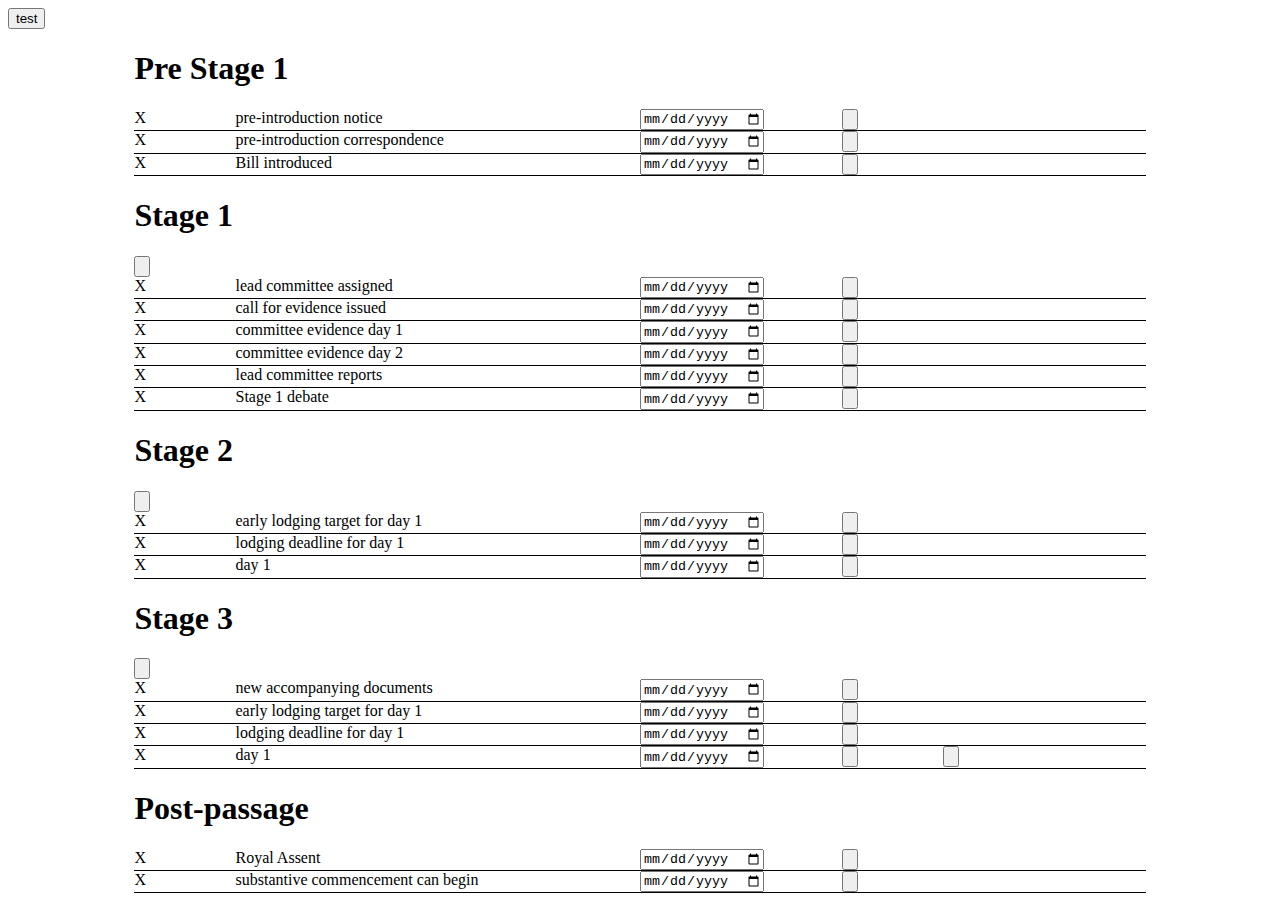
<file: billDatesCalculator.html>
<html>
<head>
<style>
#timelineContainer {
  width:80%;
  margin-left:auto;
  margin-right:auto;
}
.milestoneContainer {
  display:grid;
  grid-template-columns: repeat(10, 1fr);
  border-bottom: 1px solid black;;
}
.milestoneLockStatus {
  grid-column: 1/2;
}
.milestoneName {
  grid-column: 2/6;
}
.milestoneDateArea {
  grid-column: 6/8;
}
.milestoneSettingsBtnContainer {
  grid-column: 8/9;
}
.milestoneSettingsArea {
  display:none;
  grid-column: 1/9;
}
#calendarContainer {
  width:40%;
  margin-left:auto;
  margin-right:auto;
  display:grid;
  grid-template-columns: repeat(7, 1fr);
}
.monthPicker {
  grid-column: 2 / 5;
}
.yearPicker {
  grid-column: 6 / 8;
}
#hiddenStorage {
  display:none;
}
.calculationRule > input {
  width:3em;
}
</style>
<script>
function toggleSettings(milestoneId) {
  const target = document.getElementById("settingsArea_" + milestoneId)
  if (target.style.display == "none" || target.style.display == "") {
     target.style.display = "block"
  } else {
     target.style.display = "none"
  }
}

/* --------- prototyping, not made much progress -----
function drawCalendar() {
  let selectedYear = document.getElementById("selectedYear").value
  let selectedMonth = document.getElementById("selectedMonth").value
  let daysInMonth = new Date(selectedYear, selectedMonth, 0).getDate()
  let firstDayOfMonth = new Date(selectedYear, (selectedMonth - 1), 1).getDay()
  if (firstDayOfMonth != 0) {
    firstDayOfMonth -= 1
  } else {
    firstDayOfMonth = 6
  }
  let previousDates = document.getElementsByClassName("day")
  while (previousDates.length > 0) {
    previousDates[0].remove()
  }
  for (let i = 1 - firstDayOfMonth; i <= daysInMonth; i++) {
    let newDiv = document.createElement("div")
    if (i >= 1) {
      newDiv.innerHTML = i
    }
    newDiv.classList.add("day")
    document.getElementById("calendarContainer").appendChild(newDiv)
  }
}
------------- */

function createMilestone(milestoneInfo) {
  const arrInfo = milestoneInfo.split(",")
  const id = arrInfo[0]
  const displayName = arrInfo[1]
  const stage = arrInfo[2]
  const isProceedingsDay = arrInfo[3]
  let strClass = "milestoneContainer"
  if (isProceedingsDay == "true") {
    strClass += " proceedingsDay"
  }
  const newMilestone = document.createElement("div")
  newMilestone.className = strClass
  newMilestone.id = id
  newMilestone.innerHTML = getMilestoneContent(displayName, id)
  if (isProceedingsDay == "true" && stage == "stage-1") {
    document.getElementById("container-" + stage).insertBefore(newMilestone, document.getElementById("leadRpt"))
  } else {
    document.getElementById("container-" + stage).appendChild(newMilestone)
  }
}

function getMilestoneContent(displayName,id) {
  const bits = []
  bits.push("<div id='lock_" + id + "' class='milestoneLockStatus'>X</div>")
  bits.push("<div id='displayName_" + id + "' class='milestoneName'>" + displayName + "</div>")
  bits.push("<div id='date_" + id + "' class='milestoneDateArea'><input type='date'></input></div>")
  bits.push("<div id='settingsBtnContainer_" + id + "' class='milestoneSettingsBtnContainer'><input type='button' onclick='toggleSettings(\"" + id + "\")'></input></div>")
  if (id.indexOf("_proceedings_") > 0 && document.getElementsByClassName("proceedingsDay").length > 2) {
    bits.push("<div id='remove_" + id + "' class='milestoneRemove'><input type='button' onclick='removeProceedingsDay(\"" + id + "\")'></input></div>")
  }
  bits.push("<div id='settingsArea_" + id + "' class='milestoneSettingsArea'></div>")
  return bits.join("") 
}


/* --- deprecated, replaced by createMilestone --
function newMilestone(milestone) {
  const arrInfo = milestone.split(",")
  const id = arrInfo[0]
  const displayName = arrInfo[1]
  const stage = arrInfo[2]
  const newMilestone = document.createElement("div")
  let strClass = "milestoneContainer"
  if (id.indexOf("_proceedings_") >=0) {
    strClass += " proceedingsDay"
  }
  newMilestone.className = strClass
  newMilestone.id = id
  newMilestone.innerHTML = newElementInner(displayName,id)
  if (id.indexOf("_proceedings_") > 0 && stage == "stage1") {
    document.getElementById(stage).insertBefore(newMilestone, document.getElementById("leadRpt"))
  } else {
    document.getElementById(stage).appendChild(newMilestone)
  }
}
-------*/


/* ----------- deprecated, replaced by injectCalculationRules ----
function populateInfo(targets) {
  //create array of milestones on which to operate
  let targetsArray = []
  if (targets == "all") {
    const allMilestones = document.getElementsByClassName("milestoneContainer")
    for (x in allMilestones) {
      if (allMilestones[x].id != undefined) {
        targetsArray.push(allMilestones[x].id)
      }
    }
  } else {
  }
  //loop that array, updating info for everything in it
  for (x in targetsArray) {
    let strInfo = "info" 
    let target = document.getElementById("info_" + id)
    if (id == "pre-introNotice") {
        strInfo = createControl("Notice to be given 5 weeks before [introduction].")
    } else if (id == "pre-introLetter") {
        strInfo = createControl("Correspondence to be sent 3 weeks before [introduction].") 
    } else if (id == "introduction") {
        strInfo = createControl("Introduction can only happen on a day the Chamber Desk is open.")
    } else if (id == "leadCmtAssign") {
        strInfo = createControl("Happens on the Tuesday after [introduction].")
    } else if (id == "evidenceCall") {
        strInfo = createControl("Happens 1 weeks after [leadCmtAssign]")
    } else if (id.indexOf("_proceedings_") > 0) {
        if (document.getElementById(id).parentNode.id == "stage1") {
          if (document.getElementById("displayName" + id).getElementsByClassName("dayCount")[0].innerText == "1") {
            strInfo = createControl("Happens 3 months after [evidenceCall].")
          } else {
            strInfo = createControl("Happens 1 weeks after " + document.getElementById(id).previousSibling.id)
          }
        }
    }
    target.innerHTML = strInfo
  }
}
-----------------*/

/* ---------- deprecated ---------
function createControl(plainStr) {
  const uId = "id" + getUID()
  const unitTypeOptionsArray = ['days','weeks','months']
  let unitTypeOptions = ""
  let ruleType = "possibilityRule"
  let rEx = /\d+/g
  let match = plainStr.match(rEx)
  if (match != null) {
    plainStr = plainStr.replace(match, "<input type='number' id='" + uId + "_units' value='" + match + "'>")
  }
  rEx = /\b(?:days|weeks|months)\b/
  match = plainStr.match(rEx)
  if (match !=null) {
    for (let i = 0; i < unitTypeOptionsArray.length; i++) {
      unitTypeOptions += "<option value='" + unitTypeOptionsArray[i] + "'"
      if (unitTypeOptionsArray[i] == match) {
        unitTypeOptions += " selected"
      }
      unitTypeOptions += ">" + unitTypeOptionsArray[i] + "</option>" 
    }
  } 
  plainStr = plainStr.replace(match, "<select id='" + uId + "_unitsType' value='" + match + "'>" + unitTypeOptions + "</select>")
  rEx = /\b(?:before|after)\b/
  match = plainStr.match(rEx)
  if (match != null) {
    plainStr = plainStr.replace(match, "<span id='" + uId + "_direction'>" + match + "</span>")
    ruleType = "freestandingRule"
  }
  rEx = /\[.*?\]/
  match = plainStr.match(rEx)
  if (match != null) {
    plainStr = plainStr.replace(match, "<span id='" + uId + "_linkedMilestone' linkedMsId='" + match[0].substr(1, (match[0].length - 2)) + "'>" + match[0].substr(1, (match[0].length - 2)) + "</span>")
  }
  let strOutput = "<div class='calculationInstruction " + ruleType + "' id='" + uId + "'>"
  strOutput += plainStr
  strOutput += "</div>"
  return strOutput
}
------------------- */

/* ------------------ proto not in active dev ---------      
function calculateDate(milestone) {
  //read milestone's info for how to derive, for now treat all milestones as resting on only one assumptions statement
  const id = document.getElementById("info_" + milestone).firstChild.id
  const linkedMilestone = document.getElementById(id + "_linkedMilestone").getAttribute("linkedMsId")
  const linkedMsDate = document.getElementById("date_" + linkedMilestone).firstChild.value
  if (linkedMsDate != "") { 
    let days = document.getElementById(id + "_units").value
    let unitsType = document.getElementById(id + "_unitsType").value
    if (unitsType == "weeks") {
      days = days * 7
    } else if (unitsType == "months") {
      days = days * 31
    }
    let calculatedDate = new Date(linkedMsDate) 
    if (document.getElementById(id + "_direction").innerHTML == "before") {
      calculatedDate.setDate(calculatedDate.getDate() - days)
    } else {
      calculateDate.setDate(calculatedDate.getDate() + days)
    }
    document.getElementById("date_" + milestone).firstChild.value = calculatedDate.toISOString().split('T')[0]
  }
}
----------------- */

/* -------------- proto not in active dev -----------
function runCalculations(callingMilestone) {
  const allMilestones = document.getElementsByClassName("milestoneContainer")
  for (x in allMilestones) {
    if (allMilestones[x].id != undefined) {
      alert(allMilestones[x].id + ": " + allMilestones[x].parentNode.className)
    }
  }
}
----------------- */

function getUID() {
  const idNumber = document.getElementById("uIdCount").innerHTML
  document.getElementById("uIdCount").innerHTML = parseInt(idNumber) + 1
  return idNumber.toString()
}

function addProceedingsDay(stage) {
  let milestonesRequired = 1
  if (stage != "stage-1") {
    milestonesRequired = 3
  }
  let displayName = ""
  let idNumber = getUID()
  let isProceedingsDay = "false"
  let dayNum = document.getElementById("container-" + stage).getElementsByClassName("proceedingsDay").length + 1
  for (let i = milestonesRequired; i > 0; i--) {
    let id = stage
    if (i == 1) {
      isProceedingsDay = "true"
      id += "_proceedings_d"
      if (stage == "stage-1") {
        displayName = "committee evidence day"
      } else {
        displayName = "day"
      }
    } else if (i == 2) {
      id += "_lodge_NSG_d"
      displayName = "lodging deadline for day"
    } else {
      id += "_lodge_SG_d"
      displayName = "early lodging target for day"
    }
    displayName += " <span class='dayCount'>" + dayNum + "</span>"
    id += idNumber
    createMilestone(id + "," + displayName + "," + stage + "," + isProceedingsDay)
  }
}

/* ----------- proto not in active dev ------------
function removeProceedingsDay(inTarget) {
  const stage = inTarget.substr(1,1)
  document.getElementById(inTarget).remove()
  if (stage != "1") {
    let nTarget = inTarget.replace("_proceedings_", "_lodge_SG_")
    document.getElementById(nTarget).remove()
    nTarget = inTarget.replace("_proceedings_", "_lodge_NSG_")
    document.getElementById(nTarget).remove()
  }
  const dayCounts = document.getElementById("stage" + stage).getElementsByClassName("dayCount")
  let dayCountsPerMilestone = 3
  if (stage == "1") {
    dayCountsPerMilestone = 1
  }
  if (dayCounts.length > dayCountsPerMilestone) {
    let dayCounter = 1
    let substitutionCounter = 1
    for (let targetText in dayCounts) {
      dayCounts[targetText].innerHTML = dayCounter
      substitutionCounter++
      if (substitutionCounter > dayCountsPerMilestone) {
        dayCounter++
        substitutionCounter = 1
      }
    } 
  }
}
-------------------- */

function init() {
  const strMilestones = "pre-introNotice,pre-introduction notice,stage-0,false\
|pre-introLetter,pre-introduction correspondence,stage-0,false\
|introduction,Bill introduced,stage-0,false\
|leadCmtAssign,lead committee assigned,stage-1,false\
|evidenceCall,call for evidence issued,stage-1,false\
|leadRpt,lead committee reports,stage-1,false\
|st1deb,Stage 1 debate,stage-1,false\
|rAccDocs,new accompanying documents,stage-3,false\
|ra,Royal Assent,stage-9,false\
|commence,substantive commencement can begin,stage-9,false"

 const strCalculationRules = "relative,pre-introNotice,5,weeks,before,introduction,noRecess,hasReciprocal\
 |closedRule,pre-introNotice,noOfficeClosed\
 |relative,pre-introLetter,3,weeks,before,introduction,noRecess,hasReciprocal\
 |relative,leadCmtAssign,1,weeks,after,introduction,none,hasReciprocal\
 |dayRule,leadRpt,mon-tue-wed-thur-fri\
 |relative,evidenceCall,3,months,before,stage-1_proceedings_FIRST,none,hasReciprocal\
 |dayRule,stage-1_proceedings_FIRST,tue"

  const arrMilestones = strMilestones.split("|")
  arrMilestones.forEach(createMilestone)
  for (let i = 0; i < 2; i++) {
    addProceedingsDay("stage-1")
  }
  addProceedingsDay("stage-2")
  addProceedingsDay("stage-3")

  const arrRules = strCalculationRules.split("|")
  arrRules.forEach(injectCalculationRule) 
}

function injectCalculationRule(ruleInfo) {
  let ruleContent = "" 
  const ruleInfoArray = ruleInfo.split(",")
  const ruleType = ruleInfoArray[0].trim()
  let milestone1 = ruleInfoArray[1].trim()
  if (milestone1.indexOf("_FIRST") > 0 || milestone1.indexOf("_LAST") > 0) {
    milestone1 = getFirstOrLastProceedingsDay(milestone1)
  }
  let ruleId = ""
  let addReciprocal = ""
  if (ruleType == "relative") {
    addReciprocal = ruleInfoArray[7].trim()
    if (addReciprocal == "hasReciprocal") {
      addReciprocal = "true"
    } else {
      addReciprocal = "false"
    }
    if (addReciprocal == "false") {
      ruleId = parseInt(document.getElementById("uIdCount").innerHTML) - 1
      ruleId = "rule-" + ruleId.toString() + "-R"
    } else {
      ruleId = "rule-" + getUID()
    }
    const periodNum = ruleInfoArray[2].trim()
    const periodType = ruleInfoArray[3].trim()
    let direction = ruleInfoArray[4].trim()
    const milestone2 = ruleInfoArray[5].trim()
    const countingRestrictions = ruleInfoArray[6].trim()
    ruleContent = getRelativeRuleContent(ruleId,periodNum,periodType,direction,milestone2,countingRestrictions) 
  } else if (ruleType =="closedRule") {
    ruleId = "rule-" + getUID()
    ruleContent = getClosedRuleContent(ruleId,ruleInfoArray[2].trim()) 
  } else if (ruleType =="dayRule") {
    ruleId = "rule-" + getUID()
    ruleContent = getDayRuleContent(ruleId,ruleInfoArray[2].trim())
  }
  let newRule = document.createElement("div")
  newRule.id = ruleId
  newRule.classList.add("calculationRule")
  newRule.classList.add(ruleType)
  newRule.innerHTML = ruleContent
  document.getElementById("settingsArea_" + milestone1).appendChild(newRule)
  if (ruleType == "relative") {
    if (addReciprocal == "true") {
      createReciprocalRule(ruleInfo)
    }
  }
}

function getDisplayName(inputId) {
  let id = inputId
  if (inputId.indexOf("_FIRST") > 0 || inputId.indexOf("_LAST") > 0) { 
    id = getFirstOrLastProceedingsDay(inputId)
  }
  return document.getElementById("displayName_" + id).innerHTML
}

function getDayRuleContent(ruleId,chosenDays) {
  const daysArray = ["mon","tue","wed","thu","fri","sat","sun"]
  let checkboxId = ""
  let strRule = "can happen on "
  for (let i = 0; i < 7; i++) {
    checkboxId = daysArray[i] + "-" + ruleId
    strRule += "<input type='checkbox' id='" + checkboxId + "' "
    if (chosenDays.indexOf(daysArray[i]) >= 0) {
      strRule += "checked "
    }
    strRule += "value='" + daysArray[i] + "'>"
    strRule += "<label for='" + checkboxId + "'>" + daysArray[i] + "</label>"
  }
  return strRule
}

function mirrorReciprocal(ruleId) {
  const callingRule = ruleId.toString()
  let recipRule = ruleId
  if (recipRule.indexOf("-R") > 0) {
    recipRule = recipRule.slice(0,recipRule.indexOf("-R"))
  } else {
    recipRule = recipRule + "-R"
  }
  const periodNum = document.getElementById("periodNum-" + callingRule).value
  const periodType = document.getElementById("periodType-" + callingRule).value
  const milestone2 = document.getElementById("refPoint-" + recipRule).getAttribute("data-targetId")
  let direction = "before"
  if (document.getElementById("direction-" + callingRule).innerHTML == "before") {
    direction = "after"
  }
  const countingRestrictions = document.getElementById("countRestrict-" + callingRule).value
  const newRuleContent = getRelativeRuleContent(recipRule,periodNum,periodType,direction,milestone2,countingRestrictions)
  document.getElementById(recipRule).innerHTML = newRuleContent 
}

function getFirstOrLastProceedingsDay(inputId) {
  const stage = inputId.slice(0,inputId.indexOf("_"))
  let position = "last"
  if (inputId.indexOf("_FIRST") > 0) {
    position = "first"
  }
  const relevantProceedingsDays = document.getElementById("container-" + stage).getElementsByClassName("proceedingsDay")
  if (position == "first") {
    strDayId = relevantProceedingsDays[0].id
  } else if (position == "last") {
    strDayId = relevantProceedingsDays[relevantProceedingsDays.length - 1].id
  }
  return strDayId
}

function getRelativeRuleContent(ruleId,periodNum,periodType,direction,milestone2,countingRestrictions) {
  let strRule = "happens <input type='number' onchange='mirrorReciprocal(\"" + ruleId + "\")' id='periodNum-" + ruleId + "' value=" + periodNum + "> "
  let periodOptions = ""
  const periodTypes = ['days','weeks','months']
  for (let i = 0; i < periodTypes.length; i++) {
    periodOptions += "<option value='" + periodTypes[i] + "'"
    if (periodType == periodTypes[i]) {
      periodOptions += " selected"
    }
    periodOptions += ">" + periodTypes[i] + "</option>"
  }
  strRule += "<select id='periodType-" + ruleId + "' onchange='mirrorReciprocal(\"" + ruleId + "\")'>" + periodOptions + "</select> "
  strRule += "<span id='direction-" + ruleId + "'>" + direction + "</span>"
  strRule += " <span id='refPoint-" + ruleId + "' data-targetId='" + milestone2 + "'>" + getDisplayName(milestone2) + "</span>"
  let countRestrictOptions = ""
  const countRestrictTypes = ['none','noRecess','noOfficeClosed']
  const countRestrictExps = ['all days count','ignore recesses and dissolutons exceeding 4 days','\
  ignore days the Chamber Desk is closed']
  for (i = 0; i < countRestrictTypes.length; i++) {
    countRestrictOptions += "<option value='" + countRestrictTypes[i] + "'"
    if (countingRestrictions == countRestrictTypes[i]) {
      countRestrictOptions += " selected"
    }
    countRestrictOptions += ">" + countRestrictExps[i] + "</option>"
  }
  strRule += ", <select id='countRestrict-" + ruleId + "' onchange='mirrorReciprocal(\"" + ruleId + "\")'> " + countRestrictOptions + "</select>"
  return strRule
}

function getClosedRuleContent(ruleId,closedType) {
  let ruleExp = ""
  if (closedType == "noOfficeClosed") {
    ruleExp = "a day the Chamber Desk is closed"
  }
  let strRule = "cannot happen on "
  strRule += "<span id='closedPeriod-" + ruleId + "' value='" + closedType + "'>" + ruleExp  + "</span>"
  return strRule
}

function createReciprocalRule(ruleInfo) {
  const ruleInfoArray = ruleInfo.split(",")
  const ruleType = ruleInfoArray[0]
  const milestone2 = ruleInfoArray[1]
  const periodNum = ruleInfoArray[2]
  const periodType = ruleInfoArray[3]
  let direction = ruleInfoArray[4]
  if (direction == "after") {
    direction = "before"
  } else {
    direction = "after"
  }
  const milestone1 = ruleInfoArray[5]
  const countingRestrictions = ruleInfoArray[6]
  const ruleId = ruleInfoArray[7]
  injectCalculationRule(ruleType+","+milestone1+","+periodNum+","+periodType+","+direction+","+milestone2+","+countingRestrictions+",noReciprocal")
}

</script>
</head>
<body>
  <input type='button' value='test' onclick="getFirstOrLastProceedingsDay('stage-1','first')">
  <div id="timelineContainer">
    <div class="stageContainer" id="container-stage-0"><h1>Pre Stage 1</h1></div>
    <div class="stageContainer" id="container-stage-1"><h1>Stage 1</h1><input type="button" onclick="addProceedingsDay('1')"></input></div>
    <div class="stageContainer" id="container-stage-2"><h1>Stage 2</h1><input type="button" onclick="addProceedingsDay('2')"></input></div>
    <div class="stageContainer" id="container-stage-3"><h1>Stage 3</h1><input type="button" onclick="addProceedingsDay('3')"></input></div>
    <div class="stageContainer" id="container-stage-9"><h1>Post-passage</h1></div>
  </div>
  <div style='display:none' id="calendarContainer">
    <div class="monthPicker"><select name="selectedMonth" id="selectedMonth" onchange="drawCalendar()">
     <option value="1">January</option>
     <option value="2">February</option>
     <option value="3">March</option>
     <option value="4">April</option>
     <option value="5">May</option>
     <option value="6">June</option>
     <option value="7">July</option>
     <option value="8">August</option>
     <option value="9">September</option>
     <option value="10">October</option>
     <option value="11">November</option>
     <option value="12">December</option>
    </select></div>
    <div class="yearPicker"><select name="selectedYear" id="selectedYear" onchange="drawCalendar()">
     <option value="2021">2021</option>
     <option value="2022">2022</option>
    </select></div>
    <div>Mo</div>
    <div>Tu</div>
    <div>We</div>
    <div>Th</div>
    <div>Fr</div>
    <div>Sa</div>
    <div>Su</div>
  </div>
  <div id="hiddenStorage">
    <div id="uIdCount">0</div>
  </div>
<script>init()</script>
</body>
</html>
</file>
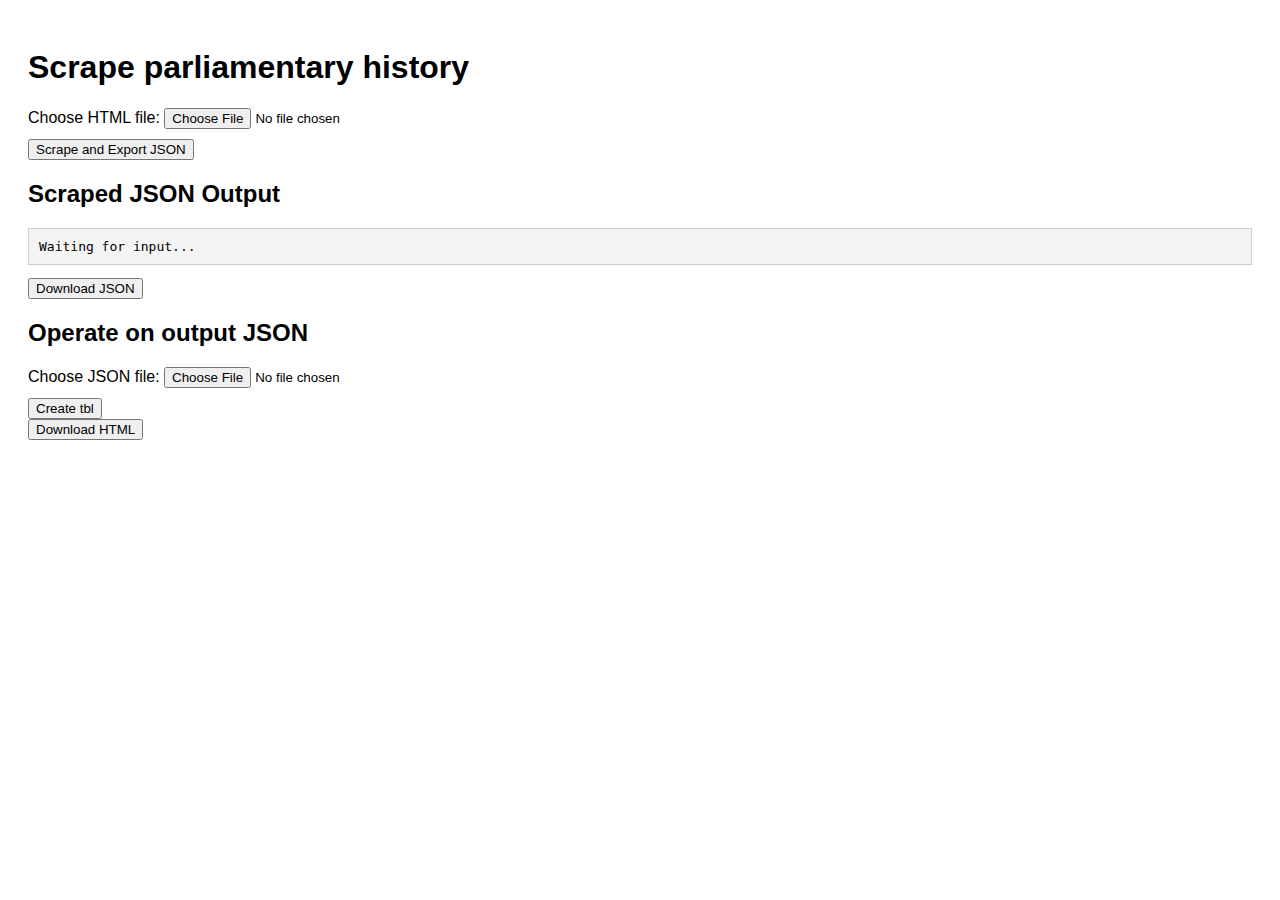
<file: parliamentary-history-scraper.html>
<!DOCTYPE html>
<html lang="en">
<head>
  <meta charset="UTF-8">
  <title>Bill Document Scraper</title>
  <link rel="stylesheet" href="parliamentary-history-scraper.css">
  <script src="parliamentary-history-scraper.js"></script>
</head>
<body>
  <h1>Scrape parliamentary history</h1>
  <label>
    Choose HTML file:
    <input type="file" id="fileInput" accept=".html,.htm" />
  </label>
  <button onclick="scrapeData()">Scrape and Export JSON</button>
  <h2>Scraped JSON Output</h2>
  <pre id="output" class="jsonOutput">Waiting for input...</pre>
  <div id="publicationsInputs"></div>
  <button onclick="downloadJsonOutput()">Download JSON</button>
  <h2>Operate on output JSON</h2>
  <label>
    Choose JSON file:
    <input type="file" id="jsonFileInput" accept=".json" />
  </label>
  <button onclick="buildHtmlTable()">Create tbl</button>
  <div id="htmlOutput"></div>
  <button onclick="downloadHtml()">Download HTML</button>
  <script>
    document.getElementById('fileInput').addEventListener('change', function (event) {
      const file = event.target.files[0];
      if (!file) return;

      const reader = new FileReader();
      reader.onload = function (e) {
        htmlContent = e.target.result;
        document.getElementById('output').textContent = "File loaded. Click 'Scrape and Export JSON'.";
      };
      reader.readAsText(file);
    })
  </script>
  <script>
     document.getElementById('jsonFileInput').addEventListener('change', function (event) {
     const file = event.target.files[0];
     if (!file) return;
      const reader = new FileReader();
      reader.onload = function (e) {
        jsonContent = e.target.result;
      };
      reader.readAsText(file);
    })
  </script>
</body>
</html>
</file>
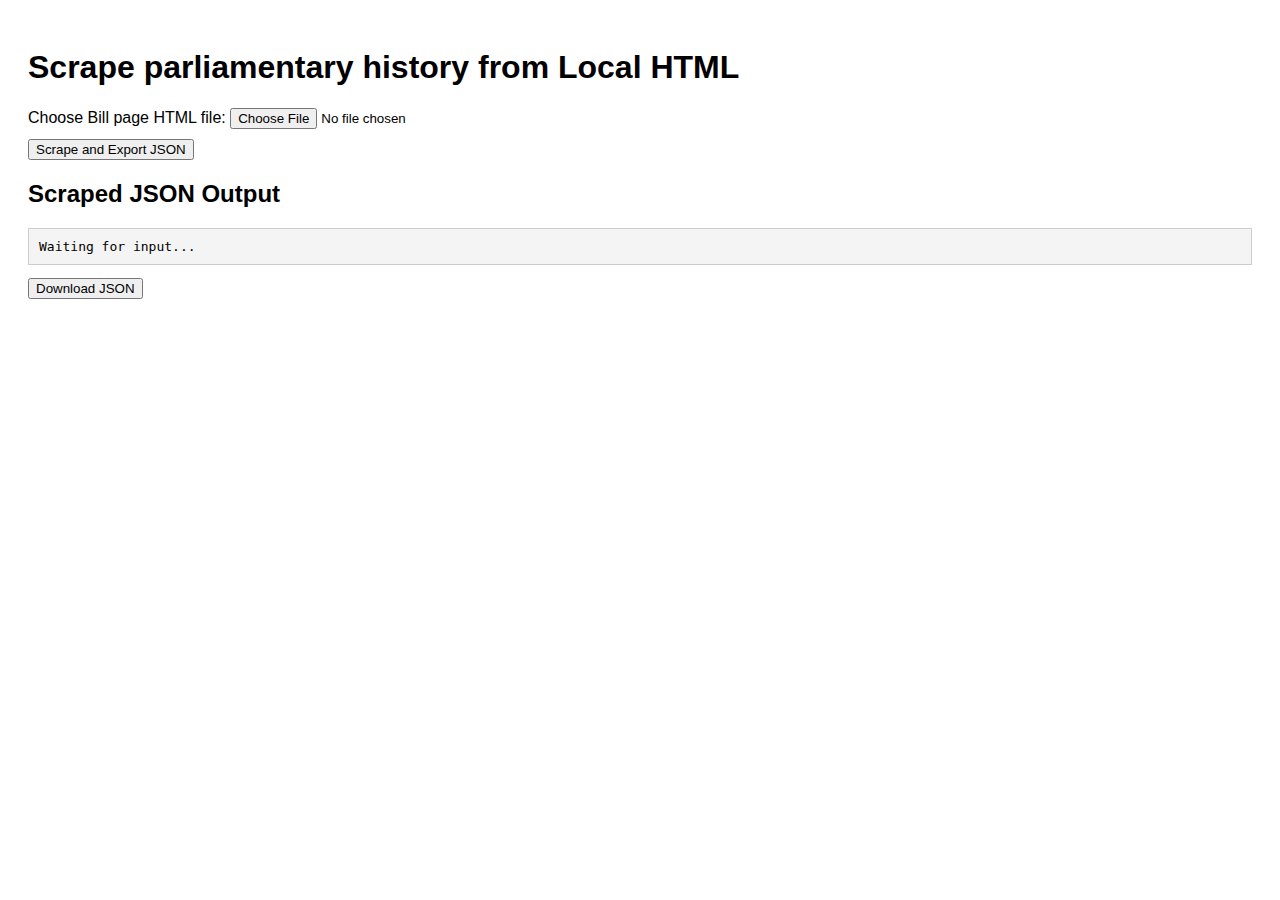
<file: parliamentary_history_scraper-deprecated.html>
<!DOCTYPE html>
<html lang="en">
<head>
  <meta charset="UTF-8">
  <title>Bill Document Scraper</title>
  <style>
    body {
      font-family: sans-serif;
      padding: 20px;
    }
    pre {
      background: #f4f4f4;
      padding: 10px;
      border: 1px solid #ccc;
      white-space: pre-wrap;
    }
    label {
      display: block;
      margin-bottom: 10px;
    }
  </style>
</head>
<body>

  <h1>Scrape parliamentary history from Local HTML</h1>

  <div id='inputFiles'>
    <label>
      Choose Bill page  HTML file:
      <input type="file" id="fileInput" accept=".html,.htm" />
    </label>
    <button onclick="scrapeData()">Scrape and Export JSON</button>
    <div id='cmtRptInputFiles'></div>
  </div>
  
  <h2>Scraped JSON Output</h2>
  <pre id="output">Waiting for input...</pre>
  <button onclick="downloadJsonOutput()">Download JSON</button>

  <script>
    let htmlContent = "";
    let leadCommittee = "";

    document.getElementById('fileInput').addEventListener('change', function (event) {
      const file = event.target.files[0];
      if (!file) return;

      const reader = new FileReader();
      reader.onload = function (e) {
        htmlContent = e.target.result;
        document.getElementById('output').textContent = "File loaded. Click 'Scrape and Export JSON'.";
      };
      reader.readAsText(file);
    });

    function downloadJsonOutput() {
    // download json results
      const outputText = document.getElementById('output').textContent;
      const blob = new Blob([outputText], { type: "application/json" });
      const url = URL.createObjectURL(blob);
      const a = document.createElement("a");
      a.href = url;
      a.download = "bill_documents.json"; // Change filename if needed
      document.body.appendChild(a); // Required for Firefox
      a.click();
      document.body.removeChild(a); // Clean up
      URL.revokeObjectURL(url);     // Free memory
    }

    function getSuffix(displayName) {
    // returns reference suffix for formal bill docs
    const lowerName = displayName.toLowerCase();
    const rules = [
      { match: "explanatory notes", suffix: "EN" },
      { match: "financial memorandum", suffix: "FM" },
      { match: "revised financial memorandum", suffix: "FM" },
      { match: "supplementary financial memorandum", suffix: "FM" },
      { match: "policy memorandum", suffix: "PM" },
      { match: "delegated powers memorandum", suffix: "DPM" },
      { match: "supplementary delegated powers memorandum", suffix: "DPM" },
      { match: "groupings", suffix: "G" },
      { match: "marshalled list", suffix: "ML" },
      ];
    const rule = rules.find(r => lowerName.includes(r.match));
    return rule ? rule.suffix : null; // or fallback suffix
    }

		function findConsideringBody(element,stage) {
    // for proceedings, looks back up the DOM to find which body's proceedings
      if (stage == 3) {
      console.log(element.textContent + " stage " + stage)
        return "Chamber";
      }
  		let current = element.previousElementSibling;
      let nameString = "Unknown"
		  while (current) {
		    const tag = current.tagName.toLowerCase();
		    const isHeading = tag.startsWith('h') && tag.length === 2 && !isNaN(tag[1]);
   		  if (isHeading && current.textContent.toLowerCase().includes("committee")) {
          console.log(current.textContent.trim());
          let nameString = current.textContent.trim();
          if (nameString.toLowerCase().includes("lead committee")) {
            nameString = leadCommittee
          }
          nameString = nameString.replace(/^[\s\S]*?\bthe\b\s*/i, '');
		      return nameString; // Found the heading
        } else if (isHeading && current.textContent.toLowerCase().includes("stage 1 debate")) {
          return  nameString = "Chamber";
        }
	    current = current.previousElementSibling;
		  }
  	return nameString; // No matching heading found
		}

		function formatDateToLongString(dateStr) {
    // switches ISO date properties to citation format
			const date = new Date(dateStr);
			if (isNaN(date)) return null; // Invalid date

			const day = date.getDate(); // returns 1–31
			const month = date.toLocaleString('en-GB', { month: 'long' }); // "June"
			const year = date.getFullYear();

			return `${day} ${month} ${year}`;
		}

    function formatAsIsoDateLocal(date) {
    // switches extracted dates to local date, to deal with losing hour due to timezone
      const yyyy = date.getFullYear();
      const mm = String(date.getMonth() + 1).padStart(2, '0'); // 0-based month
      const dd = String(date.getDate()).padStart(2, '0');
      return `${yyyy}-${mm}-${dd}`;
    }


    function getStage(element) {
    // looks back up the DOM to work out which bill stage an element is within
      const stageAncestor = element.closest('[id^="target-"]');
      return stageAncestor ? stageAncestor.id.split("-")[1].trim() : null;
    }

    function getBillNumSuffix(stage, displayName) {
    // adds a letter to the number of as-amended bills, e.g. no.A at stage 2, no.B at stage 3 etc.
      if (!displayName.includes("Marshalled List") && !displayName.includes("Groupings")) {
        return String.fromCharCode(64 + stage);
      } else {
        if (stage === 1) {
          return "";
        } else {
          return String.fromCharCode(64 + (stage - 1))
        }
      }
    }

    async function findBillReferenceByTitle(title) {
    // gets the bill number by searching open data for most recent bill with extracted title
      const url = 'https://data.parliament.scot/api/bills/xml';

      try {
        const response = await fetch(url);
        const xmlText = await response.text();

        const parser = new DOMParser();
        const xmlDoc = parser.parseFromString(xmlText, "text/xml");

        const bills = Array.from(xmlDoc.getElementsByTagName("Bill"));

        // Search backwards
        for (let i = bills.length - 1; i >= 0; i--) {
          const bill = bills[i];
          const fullName = bill.getElementsByTagName("FullName")[0]?.textContent.trim();

          if (fullName === title) {
            let reference = bill.getElementsByTagName("Reference")[0]?.textContent.trim();
            reference = reference.replace("SP Bill","").trim();
            return reference;
          }
        }

        return null; // No match found
      } catch (err) {
        console.error("Error fetching or parsing XML:", err);
        return null;
      }
    }

    async function returnReportPageData(link) {
      const response = await fetch(link);
      const html = await response.text();
      const parser = new DOMParser();
      const doc = parser.parseFromString(html, "text/html");
      console.log(doc);
    }

    async function scrapeData() {
    // core scraping function for the bill's page
      if (!htmlContent) {
        alert("Please load an HTML file first.");
        return;
      }

      const parser = new DOMParser();
      const doc = parser.parseFromString(htmlContent, 'text/html');
			const billTitle = doc.querySelector('title').textContent.split("|")[0].trim();
      // scrape common values: bill number & lead committee
      const billNumber = await findBillReferenceByTitle(billTitle);
			leadCommittee = "Unknown Committee";
			const paras = doc.querySelectorAll('p');
			for (let p of paras) {
				const text = p.textContent.trim();
				if (text.includes("The lead committee for this Bill is")) {
					leadCommittee = p.querySelector('a').textContent;
					break;
				}
			}
      /* get all blocks of interest as an array:
          committee proceedings: bills-date-link-block
          formal bill docs: span.link-block
          committee reports: a[href^= ... */
      const blocks = doc.querySelectorAll(`
          div.bills-date-link-block, 
          span.link-block,
          a[href^="https://digitalpublications.parliament.scot/Committees/Report/"]
        `);
      // declare key variables
      const results = [];
      let link = "" // the scraped hyperlink to the OR, formal bill doc or committee report
      let date = "" // date of proceedings or publication
      let reference = "" // citation text for col 2, follows SP official guide to citations
      let displayName = "" // descriptor for col 1
      let url = "" // the url to put in col 2
      // loop all blocks of interest
      blocks.forEach(block => {
        // get the bill stage for the current block
        const stage = getStage(block);
        // handle commmittee reports
				if (block.tagName.toLowerCase() === "a") {
			    url = block.getAttribute('href');
          returnReportPageData(url);
          date = '?';
          reference = block.getAttribute('href');
          displayName = 'Committee report';
					results.push({
						stage,
          	displayName,
          	date,
          	url,
          	reference
        	})
          return;	
        }
        const link = block.querySelector('a');
        if (!link) return;
        const displayText = link.textContent.trim();
        url = link.href;
        // Extract a readable date (e.g., "28 June 2022")
        const dateMatch = block.textContent.match(/\d{1,2} \w+ \d{4}/);
        const dateObj = new Date(dateMatch);
        date = dateObj ? formatAsIsoDateLocal(dateObj) : null;
				// handle bill documents
				if (block.className === 'link-block') {
          // only pull in certain documents
          const billDocsKeywords = [
            "Explanatory Notes",
            "Policy Memorandum",
            "Financial Memorandum",
            "Delegated Powers Memorandum",
            "Groupings",
            "Marshalled List",
            "Bill as introduced",
            "Bill as amended",
            "Bill as passed"
            ]
					const matchedKnownDoc =  billDocsKeywords.some(keyword => displayText.includes(keyword));
					if (!matchedKnownDoc) {
						return;
					}
          // now sort out display name
          // get rid of trailing bracketed material
          displayName = displayText.replace(/\s*\([^()]*\)\s*$/, "");
          // strip out name of bill for reference
          let refDisplayName = displayName;
          const billItselfNames = [
            "Bill as introduced",
            "Bill as amended",
            "Bill as passed",
          ]
          const billItself = billItselfNames.some(keyword => displayName.includes(keyword));
          if (billItself) {
            refDisplayName = "as " + displayName.split(" as")[1].trim();
          }
          // now sort out the reference
          reference = "SP Bill " + billNumber;
          if (stage > 1) {
            reference += getBillNumSuffix(stage - 1,displayName);
          }
          const docSuffix = getSuffix(displayName);
          if (docSuffix != null) {
            reference += "-" + docSuffix
          }
          reference += " " + billTitle;
          reference += " [" + refDisplayName.toLowerCase() + "] Session 6 (";
          reference += dateObj.getFullYear() + ")";
				}
				// handle committee and chamber meetings
				if (block.className === 'bills-date-link-block') {
					if (url.indexOf("official-report") === -1) {
						return;
					}
				// displayName & reference
          const consideringBody = findConsideringBody(block,stage);
          displayName = consideringBody + ", " + formatDateToLongString(date);
          reference = "SP OR " + consideringBody + " " + formatDateToLongString(date); 
				}
				
        const exists = results.some(d => d.displayName === displayName);
				if (!exists) {
					results.push({
						stage,
          	displayName,
          	date,
          	url,
          	reference
        	})
				};
      });

      // Display formatted JSON
      document.getElementById('output').textContent = JSON.stringify(results, null, 2);
    }
  </script>

</body>
</html>
</file>
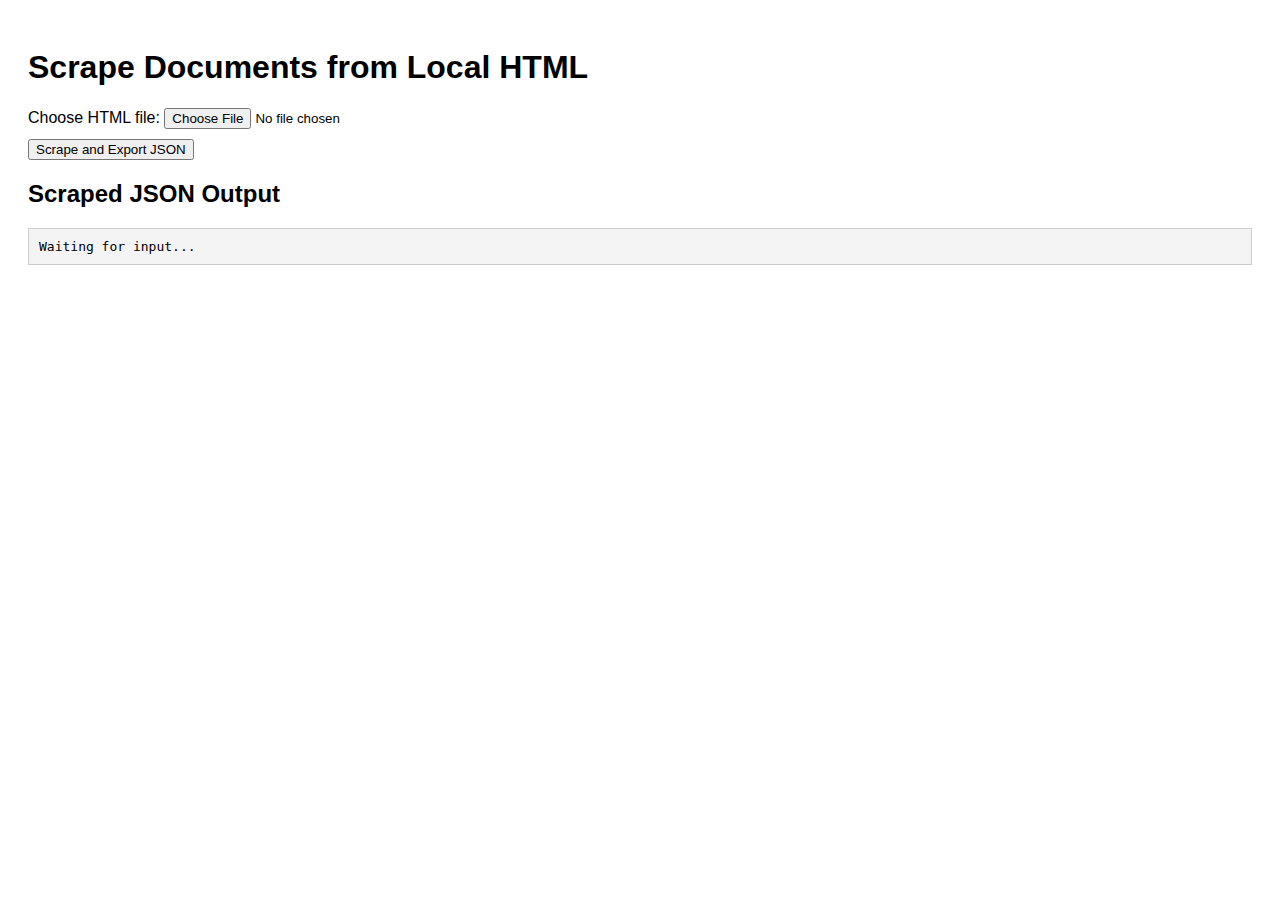
<file: parliamentary_history_scraper.html>
<!DOCTYPE html>
<html lang="en">
<head>
  <meta charset="UTF-8">
  <title>Bill Document Scraper</title>
  <style>
    body {
      font-family: sans-serif;
      padding: 20px;
    }
    pre {
      background: #f4f4f4;
      padding: 10px;
      border: 1px solid #ccc;
      white-space: pre-wrap;
    }
    label {
      display: block;
      margin-bottom: 10px;
    }
  </style>
</head>
<body>

  <h1>Scrape Documents from Local HTML</h1>

  <label>
    Choose HTML file:
    <input type="file" id="fileInput" accept=".html,.htm" />
  </label>
  <button onclick="scrapeData()">Scrape and Export JSON</button>

  <h2>Scraped JSON Output</h2>
  <pre id="output">Waiting for input...</pre>

  <script>
    let htmlContent = "";
    let leadCommittee = "";

    document.getElementById('fileInput').addEventListener('change', function (event) {
      const file = event.target.files[0];
      if (!file) return;

      const reader = new FileReader();
      reader.onload = function (e) {
        htmlContent = e.target.result;
        document.getElementById('output').textContent = "File loaded. Click 'Scrape and Export JSON'.";
      };
      reader.readAsText(file);
    });

		function findConsideringBody(element,stage) {
      if (stage == 3) {
      console.log(element.textContent + " stage " + stage)
        return "Chamber";
      }
  		let current = element.previousElementSibling;
      let nameString = "Unknown"
		  while (current) {
		    const tag = current.tagName.toLowerCase();
		    const isHeading = tag.startsWith('h') && tag.length === 2 && !isNaN(tag[1]);
   		  if (isHeading && current.textContent.toLowerCase().includes("committee")) {
          console.log(current.textContent.trim());
          let nameString = current.textContent.trim();
          if (nameString.toLowerCase().includes("lead committee")) {
            nameString = leadCommittee
          }
          nameString = nameString.replace(/^[\s\S]*?\bthe\b\s*/i, '');
		      return nameString; // Found the heading
        } else if (isHeading && current.textContent.toLowerCase().includes("stage 1 debate")) {
          return  nameString = "Chamber";
        }
	    current = current.previousElementSibling;
		  }
  	return nameString; // No matching heading found
		}

		function formatDateToLongString(dateStr) {
			const date = new Date(dateStr);
			if (isNaN(date)) return null; // Invalid date

			const day = date.getDate(); // returns 1–31
			const month = date.toLocaleString('en-GB', { month: 'long' }); // "June"
			const year = date.getFullYear();

			return `${day} ${month} ${year}`;
		}

function formatAsIsoDateLocal(date) {
  const yyyy = date.getFullYear();
  const mm = String(date.getMonth() + 1).padStart(2, '0'); // 0-based month
  const dd = String(date.getDate()).padStart(2, '0');
  return `${yyyy}-${mm}-${dd}`;
}


    function getStage(element) {
      const stageAncestor = element.closest('[id^="target-"]');
      return stageAncestor ? stageAncestor.id.split("-")[1].trim() : null;
    }

    function getBillNumSuffix(stage, displayName) {
      if (!displayName.includes("Marshalled List") && !displayName.includes("Groupings")) {
        return String.fromCharCode(64 + stage);
      } else {
        if (stage === 1) {
          return "";
        } else {
          return String.fromCharCode(64 + (stage - 1))
        }
      }
    }

async function findBillReferenceByTitle(title) {
  const url = 'https://data.parliament.scot/api/bills/xml';

  try {
    const response = await fetch(url);
    const xmlText = await response.text();

    const parser = new DOMParser();
    const xmlDoc = parser.parseFromString(xmlText, "text/xml");

    const bills = Array.from(xmlDoc.getElementsByTagName("Bill"));

    // Search backwards
    for (let i = bills.length - 1; i >= 0; i--) {
      const bill = bills[i];
      const fullName = bill.getElementsByTagName("FullName")[0]?.textContent.trim();

      if (fullName === title) {
        let reference = bill.getElementsByTagName("Reference")[0]?.textContent.trim();
        reference = reference.replace("SP Bill","").trim();
        return reference;
      }
    }

    return null; // No match found
  } catch (err) {
    console.error("Error fetching or parsing XML:", err);
    return null;
  }
}


    async function scrapeData() {
      if (!htmlContent) {
        alert("Please load an HTML file first.");
        return;
      }

      const parser = new DOMParser();
      const doc = parser.parseFromString(htmlContent, 'text/html');
			const billTitle = doc.querySelector('title').textContent.split("|")[0].trim();
      const billNumber = await findBillReferenceByTitle(billTitle);
      //set global var leadCommittee
			leadCommittee = "Unknown Committee";
			const paras = doc.querySelectorAll('p');
			for (let p of paras) {
				const text = p.textContent.trim();
				if (text.includes("The lead committee for this Bill is")) {
					leadCommittee = p.querySelector('a').textContent;
					break;
				}
			}
      //get all the blocks for entries
      const blocks = doc.querySelectorAll(`
          div.bills-date-link-block,
          span.link-block,
          a[href^="https://digitalpublications.parliament.scot/Committees/Report/"]
        `);
      const results = [];
      let date = ""
      let reference = ""
      let displayName = ""
      let link = ""
      let url = ""
      blocks.forEach(block => {
        // get the bill stage for the current block
        const stage = getStage(block);
        // handle commmittee reports - most of this needs to be left for AI to look up pdfs later
				if (block.tagName.toLowerCase() === "a") {
          date = '?';
          reference = block.getAttribute('href');
          displayName = 'Committee report';
			    url = block.getAttribute('href');
					results.push({
						stage,
          	displayName,
          	date,
          	url,
          	reference
        	})
          return;	
        }
        const link = block.querySelector('a');
        if (!link) return;
        const displayText = link.textContent.trim();
        url = link.href;
        // Extract a readable date (e.g., "28 June 2022")
        const dateMatch = block.textContent.match(/\d{1,2} \w+ \d{4}/);
        const dateObj = new Date(dateMatch);
        date = dateObj ? formatAsIsoDateLocal(dateObj) : null;
				// handle bill documents
				if (block.className === 'link-block') {
          // only pull in certain documents
          const billDocsKeywords = [
            "Explanatory Notes",
            "Policy Memorandum",
            "Financial Memorandum",
            "Delegated Powers Memorandum",
            "Groupings",
            "Marshalled List",
            "Bill as introduced",
            "Bill as amended",
            "Bill as passed"
            ]
					const matchedKnownDoc =  billDocsKeywords.some(keyword => displayText.includes(keyword));
					if (!matchedKnownDoc) {
						return;
					}
          // now sort out display name
          displayName = displayText.replace(/\s*\([^()]*\)\s*$/, "");
          // now sort out the reference
          reference = "SP Bill " + billNumber;
          if (stage > 1) {
            reference += getBillNumSuffix(stage - 1,displayName);
          }
          reference += " " + billTitle;
          reference += " [" + displayName.toLowerCase() + "] Session 6 (";
          reference += dateObj.getFullYear() + ")";
				}
				// handle committee and chamber meetings
				if (block.className === 'bills-date-link-block') {
					if (url.indexOf("official-report") === -1) {
						return;
					}
				// displayName & reference
          const consideringBody = findConsideringBody(block,stage);
          displayName = consideringBody + ", " + formatDateToLongString(date);
          reference = "SP OR " + consideringBody + " " + formatDateToLongString(date); 
				}
				
        const exists = results.some(d => d.displayName === displayName);
				if (!exists) {
					results.push({
						stage,
          	displayName,
          	date,
          	url,
          	reference
        	})
				};
      });

      // Display formatted JSON
      document.getElementById('output').textContent = JSON.stringify(results, null, 2);
    }
  </script>

</body>
</html>
</file>
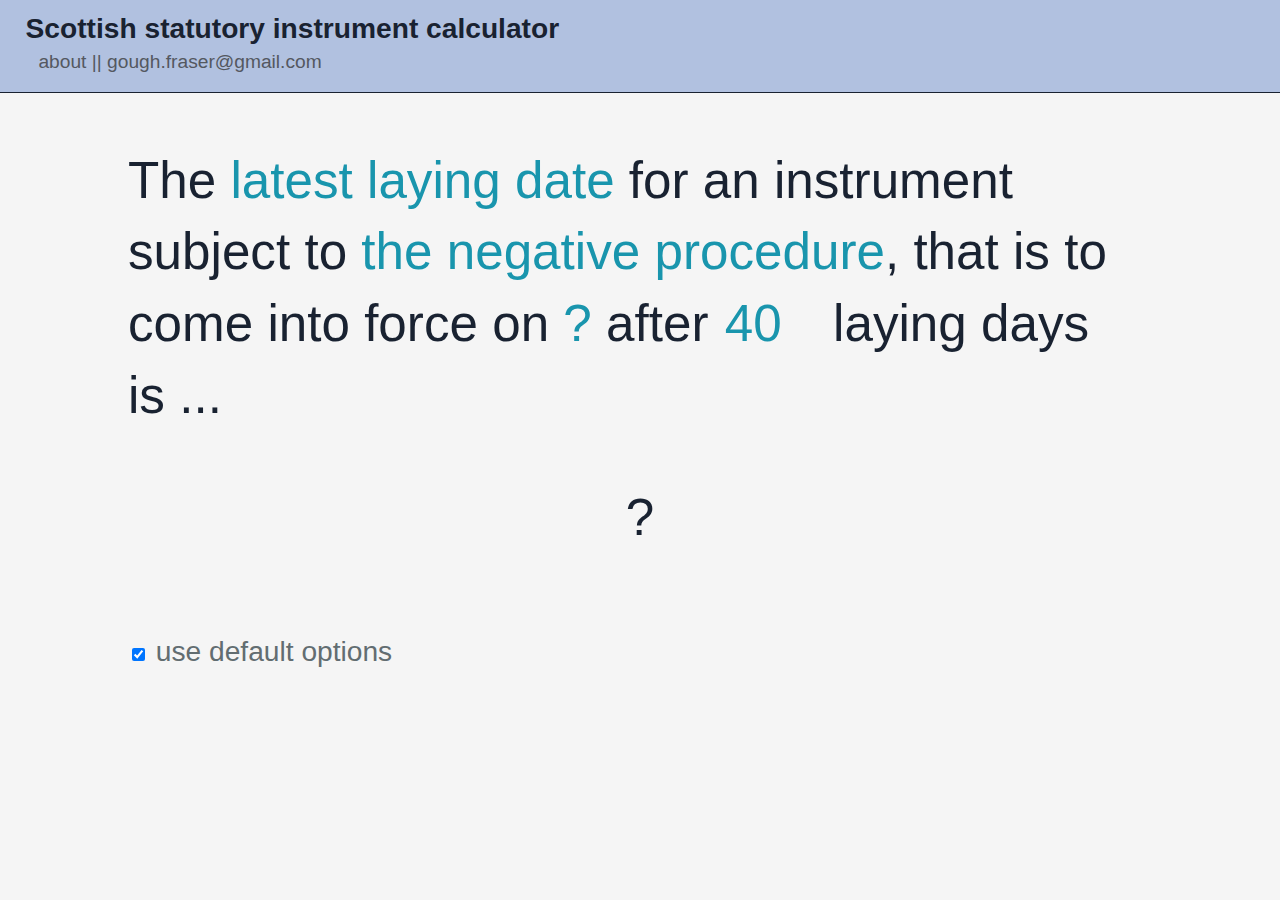
<file: ssiCalculator.html>
<!DOCTYPE html>
<html lang="en">
<head>
<meta charset="utf-8" />
<meta name="viewport" content="width=device-width, initial-scale=1.0">
<link rel="stylesheet" type="text/css" href="ssiCalculatorStandard.css">
<link rel="stylesheet" type="text/css" href="ssiCalculator.css">
</head>
<body>
<div id="header"><h1>Scottish statutory instrument calculator</h1><p><a href="ssiCalculatorAbout.html">about</a> || <a>gough.fraser@gmail.com</a></p></div>
<div id="appCore">
	<div id="expModal" class="modal">
  		<div class="modal-content">
    		<span class="modal-close" onclick="closeModal('expModal')">&times;</span>
   		 	<div id="expModalText"></div>
  		</div>
	</div>
	<div id="keyModal" class="modal">
  		<div class="modal-content">
    		<span class="modal-close" onclick="closeModal('keyModal')">&times;</span>
   		 	<div id="keyModalText">
   		 		<div class="modalTitle"><p>Key</p></div>
				<div class="keyLine">
					<div id="keyRecess" class="keySquare recessDay"></div><div><p>&nbsp;&nbsp;&nbsp;recess day</p></div>
				</div>
				<div class="keyLine">
					<div id="keyCDeskClosed" class="keySquare cDeskHoliday"></div><div><p>&nbsp;&nbsp;&nbsp;day chamber desk is closed</p></div>
				</div>
				<div class="keyLine">
					<div id="keyCDeskHalfDay" class="keySquare cDeskHalfHoliday"></div><div><p>&nbsp;&nbsp;&nbsp;day chamber desk is only open in the morning</p></div>
				</div>
   		 	</div>
  		</div>
	</div>
	<div id="errModal" class="modal">
	  		<div class="modal-content">
    		<span class="modal-close" onclick="closeModal('errModal')">&times;</span>
    		<div class="modalTitle"><p>Error</p></div>
   		 	<div id="errModalText"></div>
  		</div>
	</div>
	<div id="appContainer">
		<div id="appMain"></div>
		<div id="appOutput"><p>?</p></div>
		<div id="appOutputExp"></div> 
		<div id="appOptions">
		<p><input type="checkbox" id="chkUseDefault" onchange="showHideOpts()" checked /> use default options</p>
			<div id='optionsPanel' style='display:none'>
				<p><input type="checkbox" id="chkClearDays" onchange="calculateRelevantDate()" /> laying days are to be clear</p>
				<div id='affirmativeOptionsPanel' style='display:none'>
					<p><input type="checkbox" id="chkGapBtwnMk" onchange='calculateRelevantDate()' checked /> a gap is required between making and coming into force</p>
					<p><input type="checkbox" id="chkNoWknds" onchange='calculateRelevantDate()' checked /> the instrument cannot be made on a weekend</p>
				</div>
			</div>
		</div> 
	</div>
	<div id="calendarContainer" class="hidden">
		<div id="calendarControls">
			<input type="button" class="calendarButton" id="btnDatBack" value="&#8592;" onclick="calFwBack(0)"/>
			<select id="month" onchange="writeCalendar()"></select>
			<select id="year" onchange="writeCalendar()"></select>
			<input type="button" class="calendarButton" id="btnDatFw" value="&#8594;" onclick="calFwBack(1)"/>
			<input type="button" class="keyButton" id="btnCalKey" value="?" onclick="openModal('keyModal')"/>
		</div>
		<div class="calendarGrid" id="calendarGrid"></div>
	</div>
</div>
<script src="ua-parser.js"></script>
<script src="ssiCalculatorDisplay.js"></script>
<script src="ssiCalculator.js"></script>
<script>init();</script>
</body>
</html>
</file>
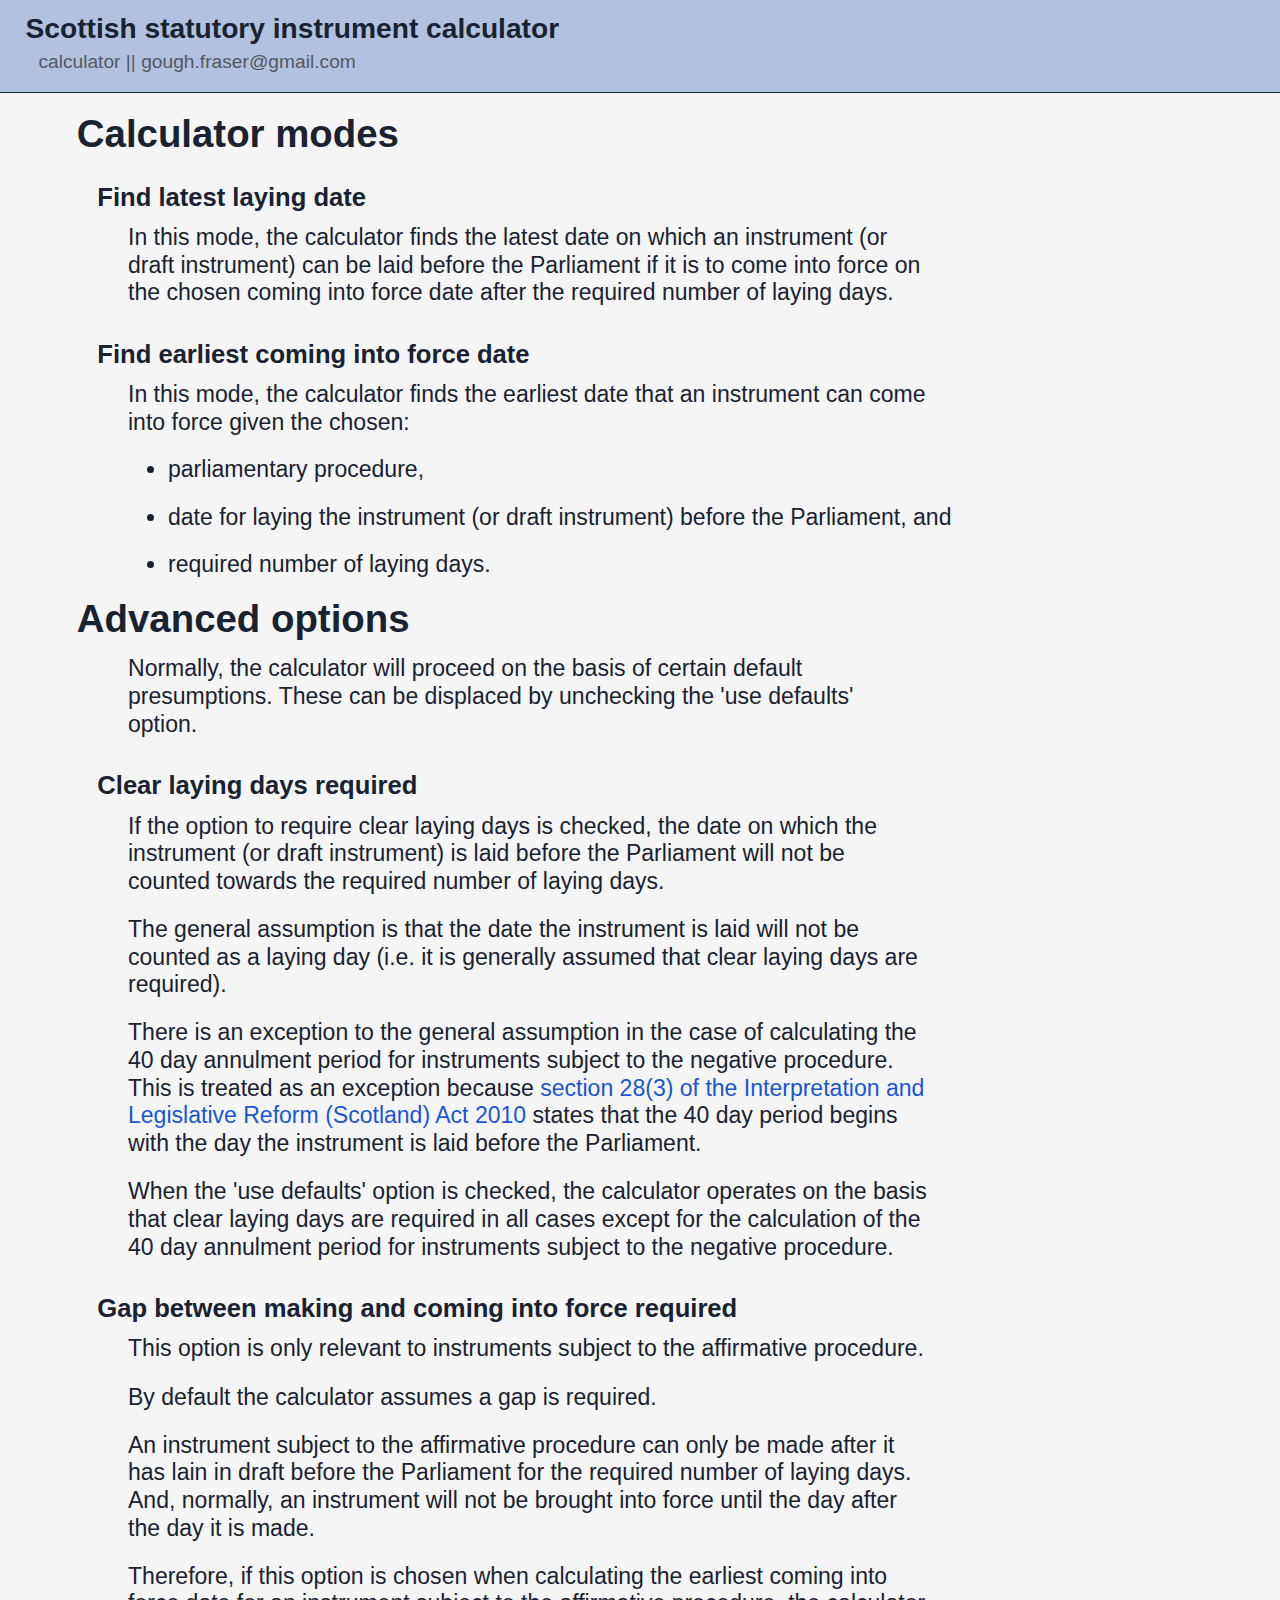
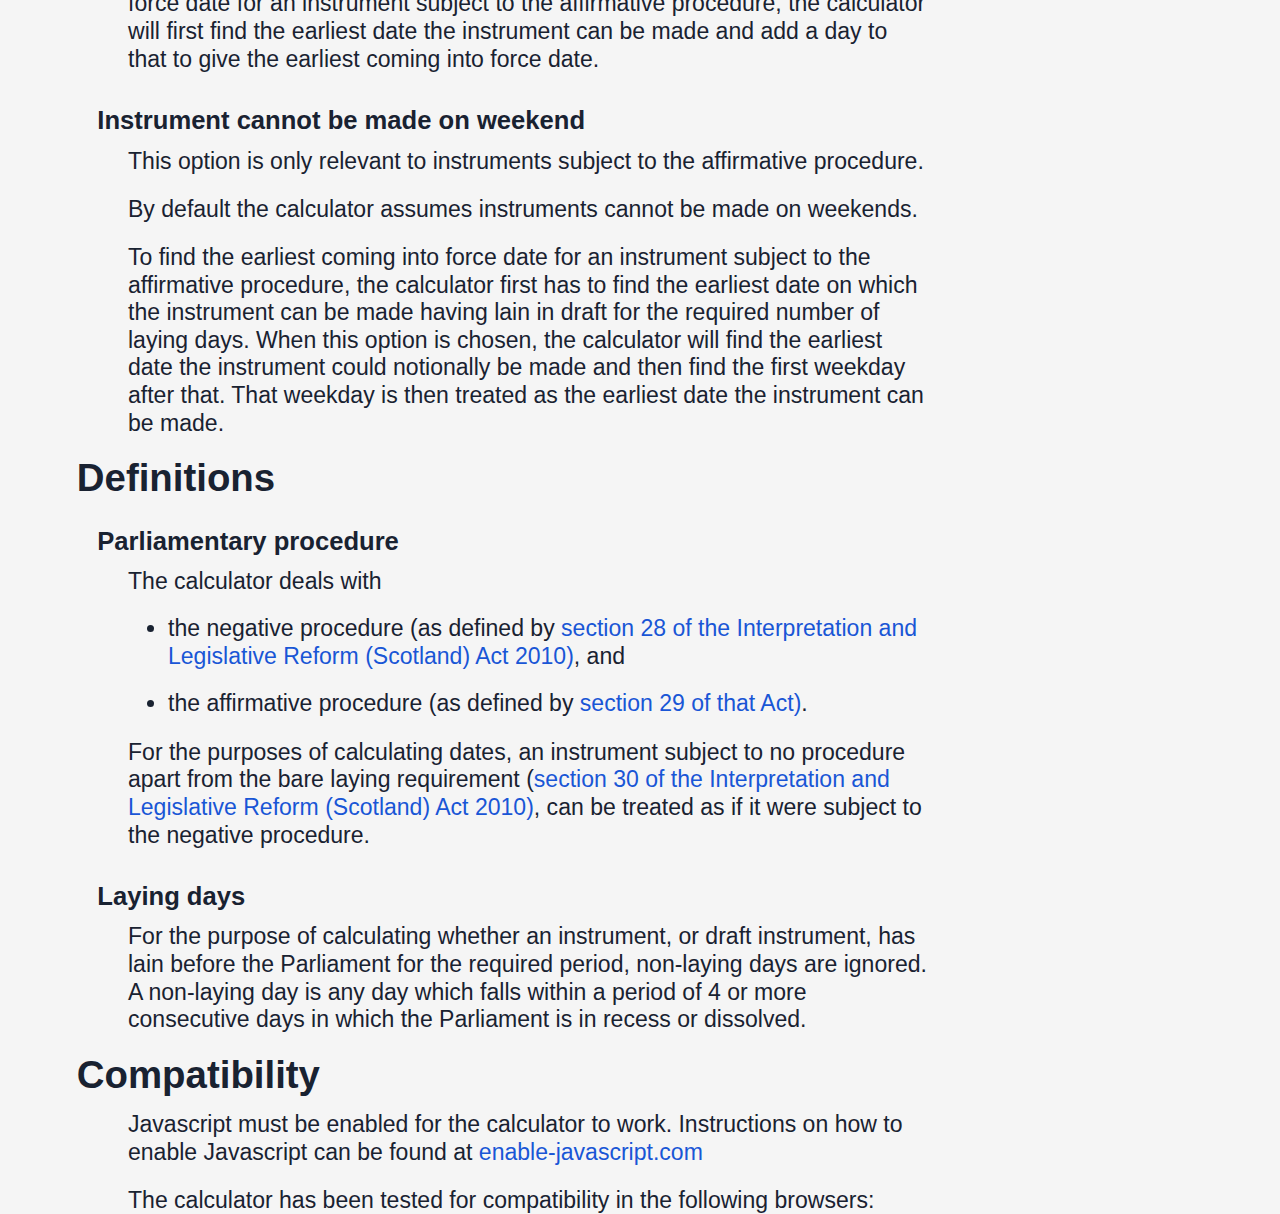
<file: ssiCalculatorAbout.html>
<!DOCTYPE html>
<html lang="en">
<head>
	<meta charset="utf-8" />
	<meta name="viewport" content="width=device-width, initial-scale=1.0">
<link rel="stylesheet" type="text/css" href="ssiCalculatorStandard.css">
<link rel="stylesheet" type="text/css" href="ssiCalculatorAbout.css">
</head>
<body>
<article>
<div id="header"><h1>Scottish statutory instrument calculator</h1><p><a href="ssiCalculator.html">calculator</a> || <a>gough.fraser@gmail.com</a></p></div>
<div id="bodyText">
<h1>Calculator modes</h1>
<h2>Find latest laying date</h2>
<p>In this mode, the calculator finds the latest date on which an instrument (or draft instrument) can be laid before the Parliament if it is to come into force on the chosen coming into force date after the required number of laying days.</p>

<h2>Find earliest coming into force date</h2>
<p>In this mode, the calculator finds the earliest date that an instrument can come into force given the chosen:<ul><li>parliamentary procedure,</li><li>date for laying the instrument (or draft instrument) before the Parliament, and</li><li>required number of laying days.</li></ul></p>

<h1>Advanced options</h1>
<p>Normally, the calculator will proceed on the basis of certain default presumptions. These can be displaced by unchecking the 'use defaults' option.</p>
<h2>Clear laying days required</h2>
<p>If the option to require clear laying days is checked, the date on which the instrument (or draft instrument) is laid before the Parliament will not be counted towards the required number of laying days.</p>
<p>The general assumption is that the date the instrument is laid will not be counted as a laying day (i.e. it is generally assumed that clear laying days are required).</p>
<p>There is an exception to the general assumption in the case of calculating the 40 day annulment period for instruments subject to the negative procedure. This is treated as an exception because <a href="https://www.legislation.gov.uk/asp/2010/10/section/28">section 28(3) of the Interpretation and Legislative Reform (Scotland) Act 2010</a> states that the 40 day period begins with the day the instrument is laid before the Parliament.</p>
<p>When the 'use defaults' option is checked, the calculator operates on the basis that clear laying days are required in all cases except for the calculation of the 40 day annulment period for instruments subject to the negative procedure.</p>

<h2>Gap between making and coming into force required</h2>
<p>This option is only relevant to instruments subject to the affirmative procedure.</p>
<p>By default the calculator assumes a gap is required.</p>
<p>An instrument subject to the affirmative procedure can only be made after it has lain in draft before the Parliament for the required number of laying days. And, normally, an instrument will not be brought into force until the day after the day it is made.</p>
<p>Therefore, if this option is chosen when calculating the earliest coming into force date for an instrument subject to the affirmative procedure, the calculator will first find the earliest date the instrument can be made and add a day to that to give the earliest coming into force date.</p>

<h2>Instrument cannot be made on weekend</h2>
<p>This option is only relevant to instruments subject to the affirmative procedure.</p>
<p>By default the calculator assumes instruments cannot be made on weekends.</p>
<p>To find the earliest coming into force date for an instrument subject to the affirmative procedure, the calculator first has to find the earliest date on which the instrument can be made having lain in draft for the required number of laying days. When this option is chosen, the calculator will find the earliest date the instrument could notionally be made and then find the first weekday after that. That weekday is then treated as the earliest date the instrument can be made.</p>

<h1>Definitions</h1>
<h2>Parliamentary procedure</h2><p>The calculator deals with<ul><li>the negative procedure &#40;as defined by <a href="https://www.legislation.gov.uk/asp/2010/10/section/28">section 28 of the Interpretation and Legislative Reform &#40;Scotland&#41; Act 2010&#41;</a>, and</li><li>the affirmative procedure &#40;as defined by <a href="https://www.legislation.gov.uk/asp/2010/10/section/29">section 29 of that Act&#41;</a>.</li></ul></p><p>For the purposes of calculating dates, an instrument subject to no procedure apart from the bare laying requirement &#40;<a href="https://www.legislation.gov.uk/asp/2010/10/section/30">section 30 of the Interpretation and Legislative Reform &#40;Scotland&#41; Act 2010&#41;</a>, can be treated as if it were subject to the negative procedure.</p>
<h2>Laying days</h2><p>For the purpose of calculating whether an instrument, or draft instrument, has lain before the Parliament for the required period, non-laying days are ignored. A non-laying day is any day which falls within a period of 4 or more consecutive days in which the Parliament is in recess or dissolved.</p>

<h1>Compatibility</h1>
<p>Javascript must be enabled for the calculator to work. Instructions on how to enable Javascript can be found at <a href="https://www.enable-javascript.com">enable-javascript.com</a></p>
<p>The calculator has been tested for compatibility in the following browsers:</p>
</div>
</article>
</body>
</html>
</file>
<file: parliamentary-history-scraper.css>
body {
	font-family: sans-serif;
	padding: 20px;
}
pre {
	background: #f4f4f4;
	padding: 10px;
	border: 1px solid #ccc;
	white-space: pre-wrap;
}
label {
	display: block;
	margin-bottom: 10px;
}
tr.header {
	text-align:left;
	font-weight:bold;	
}
td.interstitial {
	text-align:center;
	font-weight:bold;
}
</file>
<file: ssiCalculatorStandard.css>
body {
	margin: 0;
	padding: 0;
	border: 0;
	outline: 0;
	width:100%;
    background-color:#F5F5F5;
	color:#192231;
	font-family:Helvetica;
}
#header {
	padding-top:0;
	border-bottom: solid 1px;
	background-color:#b1c1e0;
}
#header h1 {
	font-size:2.2vmax;
	color:#192231;
	padding-top:1%;
	padding-bottom:0;
	padding-left: 2%;
	margin:0;
}
#header a {
	color:#545860;
	text-decoration:none;
}
#header a:hover {
	color:#FFFFFF;
	text-decoration:underline;
	cursor:pointer;
}
#header p {
	font-size:1.5vmax;
	color:#545860;
	padding-left: 3%;
	padding-top: 0.5%;
	padding-bottom: 1.5%;
	margin: 0;
}
</file>
<file: ssiCalculator.css>
#appContainer {
	position:absolute;
	margin-left:10%;
	width:80%;
}
#appCore {
	overflow: hidden;
}
#appMain {
	font-size:4vw;
	line-height:1.4;
}
#appOptions {
	font-size:2.2vmax;
	color:#626D71;
	margin-top:8%;
}
#appOutput {
	font-size:4vw;
	line-height:1.4;
	text-align:center;
}
.calendarButton {
	font-size:1.8vmax;
	border-radius:70%;
	background-color: #FFFFFF;
	box-shadow: 0 3px 3px #999;
	margin-left: 10px;
	margin-right: 10px;
}
.calendarButton:active {
	box-shadow:0 1px 3px #666;
	transform: translateY(2px);
}
#calendarContainer {
	position:absolute;
	width:80%;
	margin-left: 10%;
	margin-top: 3%;
}
#calendarControls {
	display:grid;
	grid-template-columns: 1fr 3fr 3fr 1fr 1fr;
	align-items:center;
}
#calendarControls > td {
	background-color:red;
	text-align:center;
	line-height:300%;
	border: 1px #9ba9c1 solid;
}
table {
	table-layout:fixed;
	width:600px;
}
.calendarGrid {
	display: grid;
	grid-template-columns: repeat(7, 1fr);
	margin-top: 20px;
	grid-gap: 1px;
}
.calendarGrid > div, td, th {
	text-align:center;
	line-height:300%;
	border: 1px #9ba9c1 solid;
}
.calendarGrid > div:hover, div:focus, td:hover, td:focus {
    cursor: pointer;
}
.calendarGrid > .calendarEmptySquare {
	border: 0;
}
.calendarGrid .header, th {
	background-color:#cbdbf4;
}
#calendarKey {
	margin-top:2%;
	border: 1px #9ba9c1 solid;
	padding-left: 5%;
}
.cDeskHalfHoliday {
	background-image:
	linear-gradient(
		to bottom,
		transparent,
		transparent 10%,
		#56186d 10%,
		#56186d 18%,
		transparent 18%
	);
}
.cDeskHoliday {
	background-image:
	linear-gradient(
		to bottom,
		transparent,
		transparent 10%,
		#56186d 10%,
		#56186d 18%,
		transparent 18%,
		transparent 82%,
		#56186d 82%,
		#56186d 90%,
		transparent 90%
	);
}
.clickable {
	cursor:pointer;
	color:#1995AD;
}
.clickable:hover {
	text-decoration:underline;
}
#calCol {
	width:14.25%;
}
#ctrl1, #ctrl4, #ctrl5 {
	width: 10%;
}
#ctrl2, #ctrl3 {
	width:35%;
}
.fadeIn {
	animation-name: fade;
	animation-duration: 1s;
	animation-direction:reverse;
	animation-fill-mode: backwards;
}
.fadeOut {
	animation-name: fade;
	animation-duration: 1s;
	animation-direction: normal;
	animation-fill-mode: forwards;
}
.hidden {
	display: none;
}
.keyButton {
	margin-left: 30%;
	font-size:1.8vmax;
	border-radius:70%;
	background-color: #FFFFFF;
	box-shadow: 0 3px 3px #999;
}
.keyButton:active {
	box-shadow:0 1px 3px #666;
	transform: translateY(2px);
}
@keyframes fade {
	from {opacity: 1;}
	to {opacity: 0;}
}
.keyLine {
	display:flex;
}
.keySquare {
	width: 1.5em;
	height: 1.5em;
	border: 1px #9ba9c1 solid;
	margin-top: 0.75em;
}
.modal {
    display: none; /* Hidden by default */
    position: fixed; /* Stay in place */
    z-index: 1; /* Sit on top */
    left: 0;
    top: 0;
    width: 100%; /* Full width */
    height: 100%; /* Full height */
    overflow: auto; /* Enable scroll if needed */
    background-color: rgb(0,0,0); /* Fallback color */
    background-color: rgba(0,0,0,0.4); /* Black w/ opacity */
}
.modal-close {
    color: #aaa;
    float: right;
    font-size: 28px;
    font-weight: bold;
}
.modal-close:hover, .modalclose:focus {
    color: black;
    text-decoration: none;
    cursor: pointer;
}
.modal-content {
    background-color: #fefefe;
    margin: 15% auto; /* 15% from the top and centered */
    padding: 20px;
    border: 5px solid #47618c;
    width: 80%; /* Could be more or less, depending on screen size */
}
.modalOpenButton {
	text-decoration:none;
	color: #47618c;
}
.modalOpenButton:hover, .modalOpenButton:focus {
	text-decoration:underline;
}
.modalTitle {
	font-size: 120%;
	font-weight:bold;
}
#numLayingDays {
	font-family:Helvetica;
	font-size:4vw;
	width:calc(0.9*2em);
	border:none;
	background-color:#F5F5F5;
	color:#1995AD;
}
#numLayingDays:hover {
	text-decoration:underline;
}
.recessDay {
	background-image:
	linear-gradient(
		to bottom,
		transparent,
		transparent 18%,
		#8c551a 18%,
		#8c551a 26%,
		transparent 26%,
		transparent 74%,
		#8c551a 74%,
		#8c551a 82%,
		transparent 82%,
		transparent 90%
	);
}
.recessDay.cDeskHoliday {
	background-image:
	linear-gradient(
		to bottom,
		transparent,
		transparent 10%,
		#56186d 10%,
		#56186d 18%,
		#8c551a 18%,
		#8c551a 26%,
		transparent 26%,
		transparent 74%,
		#8c551a 74%,
		#8c551a 82%,
		#56186d 82%,
		#56186d 90%,
		transparent 90%
	);
}
.recessDay.cDeskHalfHoliday {
	background-image:
	linear-gradient(
		to bottom,
		transparent,
		transparent 10%,
		#56186d 10%,
		#56186d 18%,
		#8c551a 18%,
		#8c551a 26%,
		transparent 26%,
		transparent 74%,
		#8c551a 74%,
		#8c551a 82%,
		transparent 82%
	);
}
select {
	font-size:2vmax;
	font-family:Helvetica;
	text-align:center;
	background-color:#FFFFFF;
	color:#192231;
}
</file>
<file: ssiCalculatorAbout.css>
#bodyText {
	width: 80%;
	margin: auto;
}
#bodyText h1 {
	font-size: 3vmax;
	margin-left: -5%;
	margin-bottom:0;
	padding:0;
	line-height: 0.8;
}
#bodyText h2 {
	font-size: 2vmax;
	margin-left: -3%;
	margin-bottom:0;
	margin-top: 4%;
	padding:0;
	line-height: 0.5;
}
#bodyText p, li {
	margin:0;
	margin-top:2%;
	padding:0;
	font-size: 1.8vmax;
	line-height: 1.2;
	max-width: 800px;
}
#bodyText a {
	text-decoration: none;
	color: #1956d6;
}
#bodyText a:hover {
	text-decoration: underline;
	color: #1e4eb2;
}
</file>
